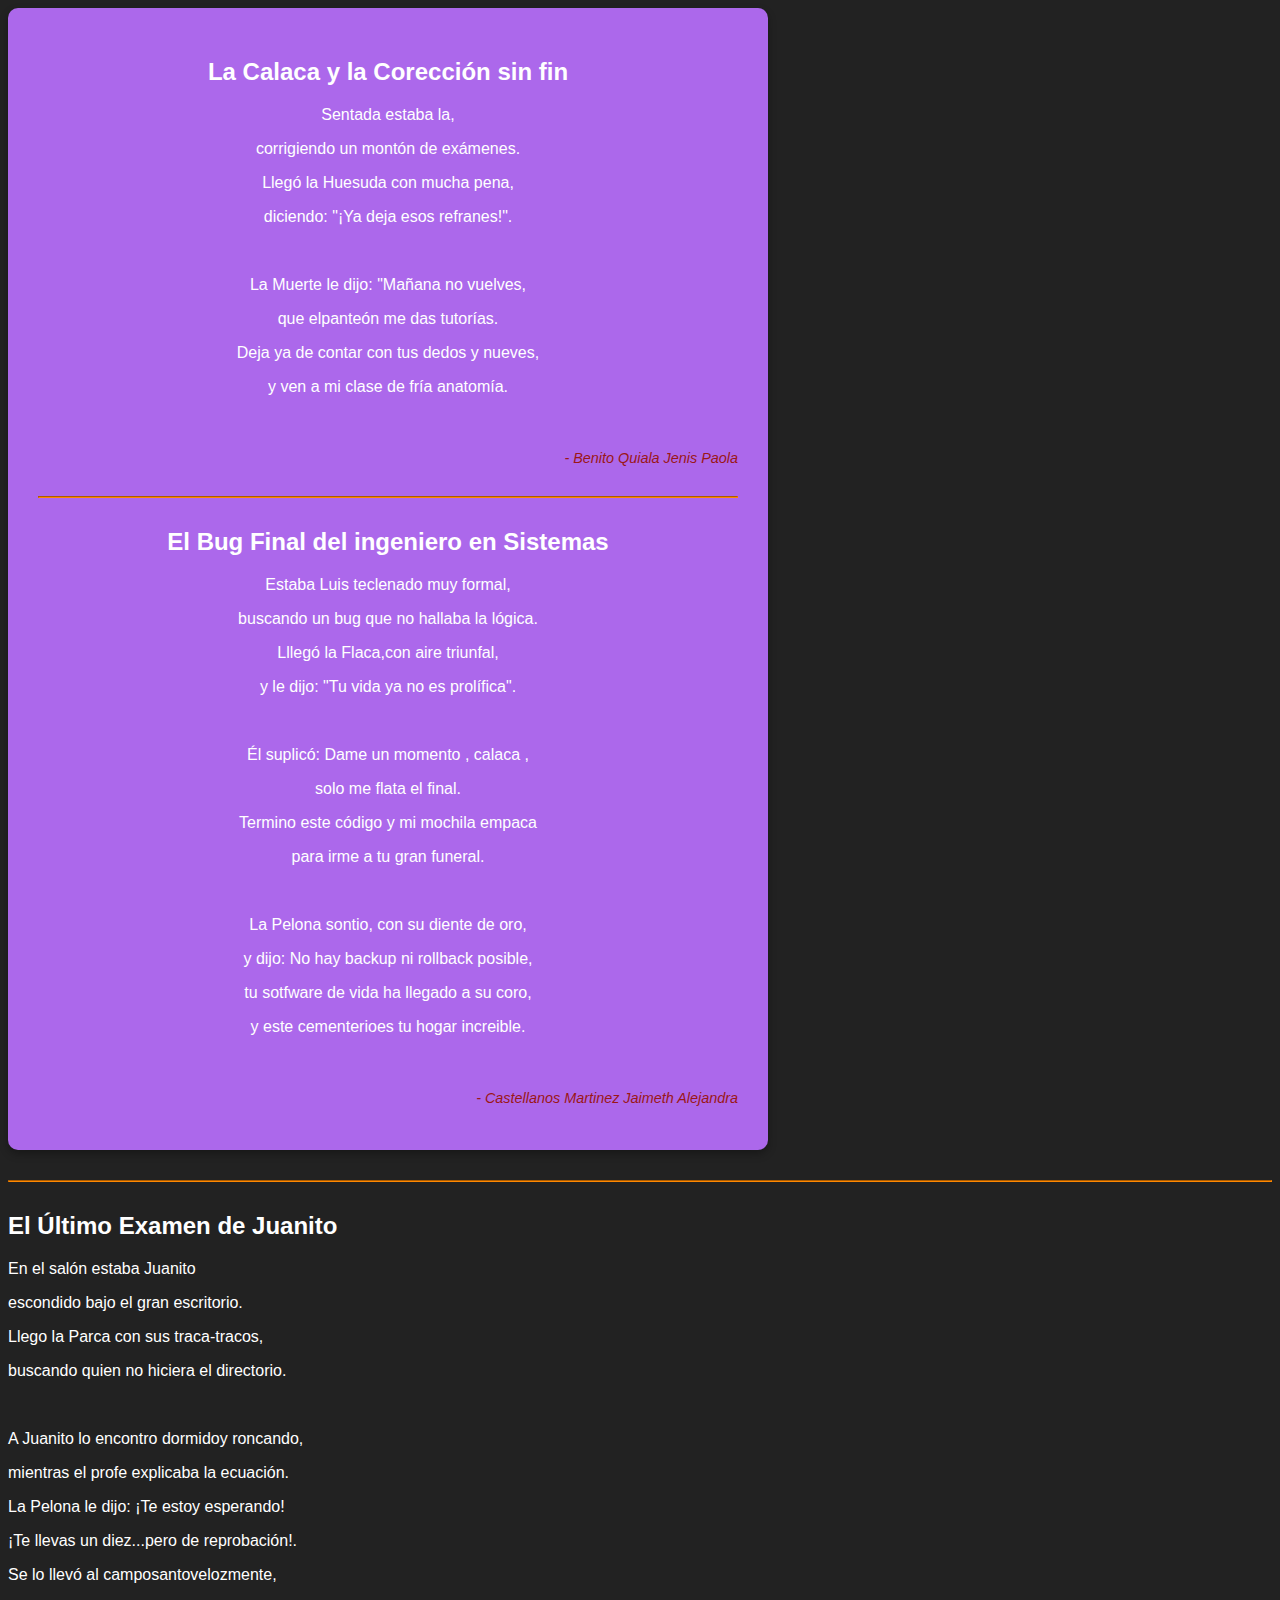
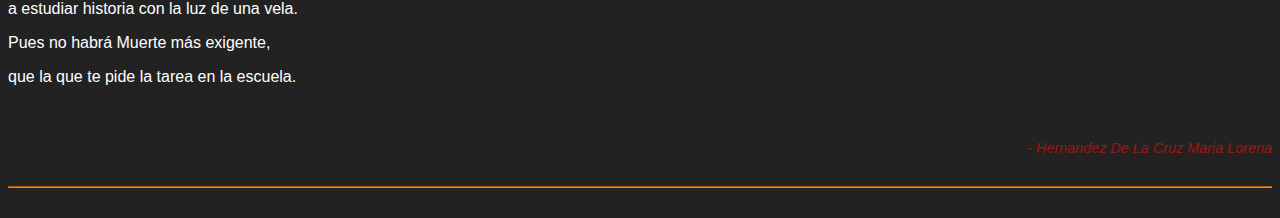
<file: index.html>
<!DOCTYPE html>
<html lang="es">
<head>
    <meta charset="UTF-8">
    <META NAME="viewport"
content="width=device-width, initial-scalet=1.0">
    <title>Calaverita Literaria</title>
    <link rel="stylesheet" href="estilos.css">
</head>
<body>
     <div class="contenedor">
        <div class="calaveritas">
          <h2>La Calaca y la Corección sin fin</h2>
          <p>Sentada estaba la<span class="huesuda"></span>,</p>
          <p>corrigiendo un montón de exámenes.</p>
          <p>Llegó la <span class="parca">Huesuda</span> con mucha pena,</p>
          <p>diciendo: "¡Ya deja esos refranes!".</p>
          <br>
          <p>La Muerte le dijo: "Mañana no vuelves,</p>
          <p>que el<span class="panteón">panteón</span> me das tutorías.</p>
          <p>Deja ya de contar con tus dedos y nueves,</p>
          <p>y ven a mi clase de fría anatomía.</p>
          <br>
          <p class="autor">- Benito Quiala Jenis Paola</p>
        </div>
        <hr style="border-color:#ff8800; margin: 30px 0;"> <div class="calaverita">
          
          <h2>El Bug Final del ingeniero en Sistemas</h2>
          <p>Estaba Luis teclenado muy formal,</p>
          <p>buscando un bug que no hallaba la lógica.</p>
          <p>Lllegó la <span class="parca">Flaca</span>,con aire triunfal,</p>
          <p></p> y le dijo: "Tu vida ya no es prolífica".</div></p>
          <br>
          <p>Él suplicó: Dame un momento , calaca , </p>
          <p>solo me flata el <commit> final.</p>
          <p>Termino este código y mi mochila empaca</p>
          <p>para irme a tu gran funeral.</p>
          <br>
          <p> La Pelona sontio, con su diente de oro,</p>
          <p> y dijo: No hay backup ni rollback posible,</p>
          <p> tu sotfware de vida ha llegado a su coro,</p>
          <p> y este <span class="panteon">cementerio</span>es tu hogar increible.</p>
          <br>
          <p class="autor">- Castellanos Martinez Jaimeth  Alejandra</p>
        </div>
        <hr style="border-color: #ff8800; margin: 30px 0;"> <div class="calaverita">
      
        <div class="calaverita ultima-calaverita">
          <h2>El Último Examen de Juanito</h2>
          <p>En el salón estaba <span class="huesuda">Juanito</span></p>
          <p>escondido bajo el gran escritorio.</p>
          <p>Llego la Parca con sus traca-tracos,</p>
          <p>buscando quien no hiciera el directorio.</p>
          <br>
          <p>A <span class="huesuda">Juanito</span> lo encontro dormidoy roncando,</p>
          <p>mientras el profe explicaba la ecuación.</p>
          <p>La Pelona le dijo: ¡Te estoy esperando!</p>
          <p>¡Te llevas un diez...pero de reprobación!.</p>
          <p>Se lo llevó al <span class="panteon">camposanto</span>velozmente,</p>
          <p>a estudiar historia con la luz de una vela.</p>
          <p>Pues no habrá <span class="parca">Muerte</span> más exigente,</p>
          <p>que la que te pide la tarea en la escuela.</p>
          <br>
          <p class="autor">- Hernandez De La Cruz Maria Lorena</p>
        </div>
          <hr style="border-color:#ff8800; margin: 30px 0;"> <div class="calaverita">

     </div>
</body>
</html>
</file>
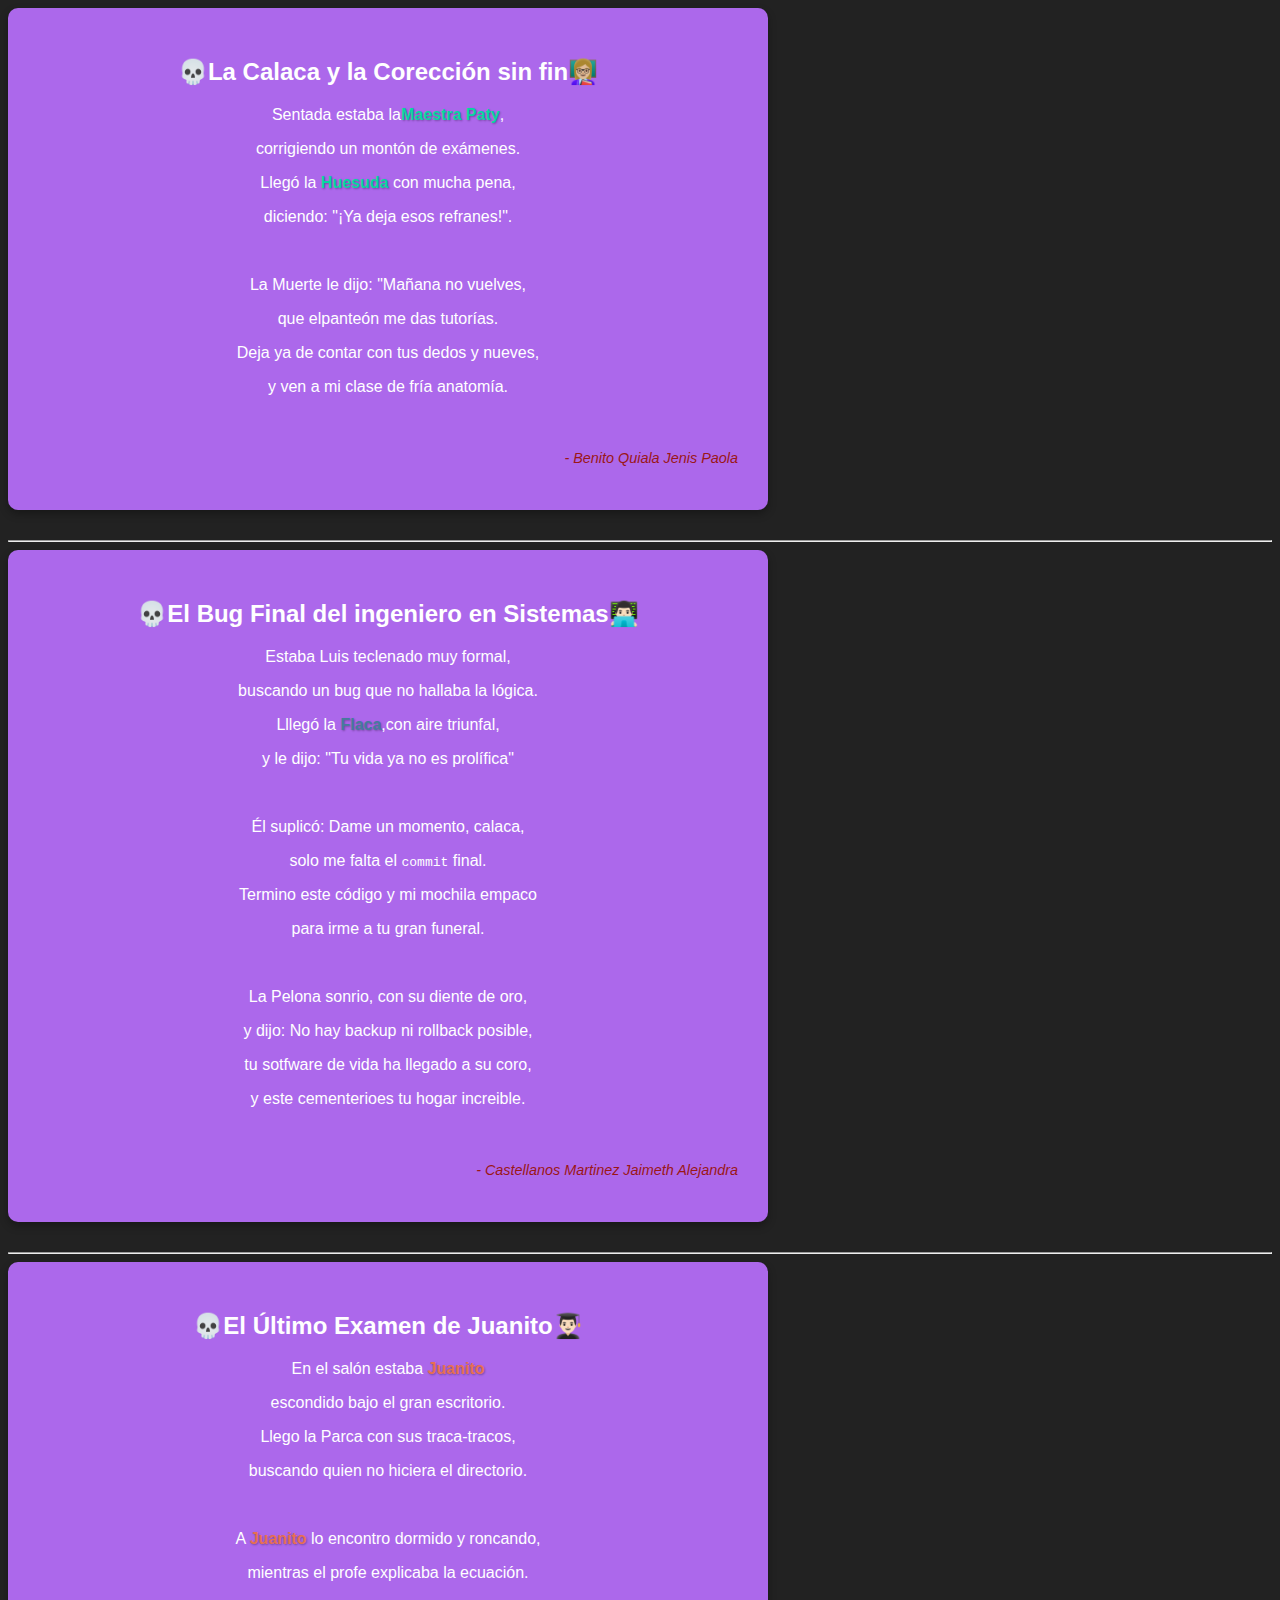
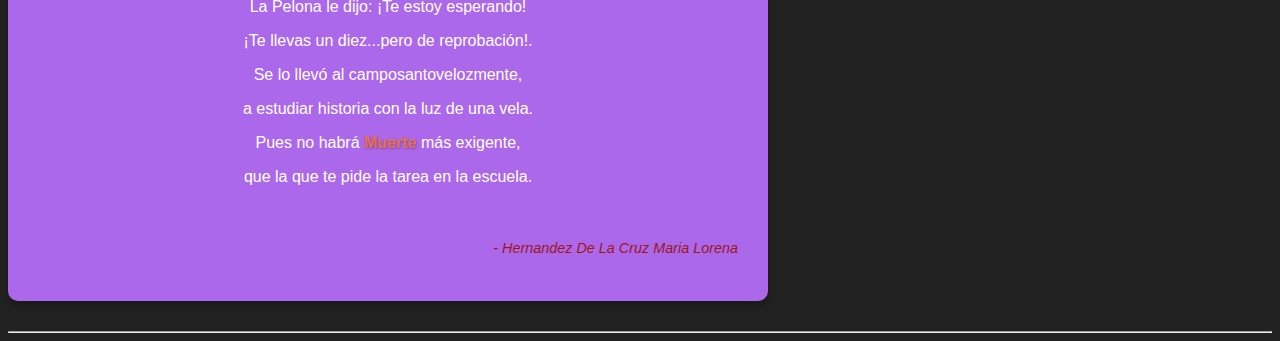
<file: calaverita.html>
<!DOCTYPE html>
<html lang="es">
<head>
    <meta charset="UTF-8">
    <META NAME="viewport"
content="width=device-width, initial-scalet=1.0">
    <title>Calaverita Literaria</title>
    <link rel="stylesheet" href="estilos.css">
</head>
<body>
     <div class="calaveritas-container">
        <div class="contenedor calaverita1">
          <h2>💀La Calaca y la Corección sin fin👩🏼‍🏫</h2>
          <p>Sentada estaba la<span class="huesuda">Maestra Paty</span>,</p>
          <p>corrigiendo un montón de exámenes.</p>
          <p>Llegó la <span class="parca">Huesuda</span> con mucha pena,</p>
          <p>diciendo: "¡Ya deja esos refranes!".</p>
          <br>
          <p>La Muerte le dijo: "Mañana no vuelves,</p>
          <p>que el<span class="panteón">panteón</span> me das tutorías.</p>
          <p>Deja ya de contar con tus dedos y nueves,</p>
          <p>y ven a mi clase de fría anatomía.</p>
          <br>
          <p class="autor">- Benito Quiala Jenis Paola</p>
        </div>
        <hr> 

        <div class="contenedor calaverita2">
          <h2>💀El Bug Final del ingeniero en Sistemas👨🏻‍💻</h2>
          <p>Estaba Luis teclenado muy formal,</p>
          <p>buscando un bug que no hallaba la lógica.</p>
          <p>Lllegó la <span class="parca">Flaca</span>,con aire triunfal,</p>
          <p></p> y le dijo: "Tu vida ya no es prolífica"</p>
          <br>
          <p>Él suplicó: Dame un momento, calaca, </p>
          <p>solo me falta el <code>commit</code> final.</p>
          <p>Termino este código y mi mochila empaco</p>
          <p>para irme a tu gran funeral.</p>
          <br>
          <p> La Pelona sonrio, con su diente de oro,</p>
          <p> y dijo: No hay backup ni rollback posible,</p>
          <p> tu sotfware de vida ha llegado a su coro,</p>
          <p> y este <span class="panteon">cementerio</span>es tu hogar increible.</p>
          <br>
          <p class="autor">- Castellanos Martinez Jaimeth  Alejandra</p>
        </div>
        <hr> 
      
        <div class="contenedor calaverita3">
          <h2>💀El Último Examen de Juanito👨🏻‍🎓</h2>
          <p>En el salón estaba <span class="huesuda">Juanito</span></p>
          <p>escondido bajo el gran escritorio.</p>
          <p>Llego la Parca con sus traca-tracos,</p>
          <p>buscando quien no hiciera el directorio.</p>
          <br>
          <p>A <span class="huesuda">Juanito</span> lo encontro dormido y roncando,</p>
          <p>mientras el profe explicaba la ecuación.</p>
          <p>La Pelona le dijo: ¡Te estoy esperando!</p>
          <p>¡Te llevas un diez...pero de reprobación!.</p>
          <p>Se lo llevó al <span class="panteon">camposanto</span>velozmente,</p>
          <p>a estudiar historia con la luz de una vela.</p>
          <p>Pues no habrá <span class="parca">Muerte</span> más exigente,</p>
          <p>que la que te pide la tarea en la escuela.</p>
          <br>
          <p class="autor">- Hernandez De La Cruz Maria Lorena</p>
        </div>
          <hr> 

     </div>
</body>
</html>
</file>
<file: estilos.css>
/*Estilos generales (compartidos por todas las calaveritas)*/
body {
    font-family: 'Georgia', sans-serif; /*tipo de letra más tradicional*/
    background-color: #222; /*Fondo oscuro para resaltar los colores*/
    color: #fff; /*Texto blanco para mejor contraste*/
}

.contenedor {
   max-width: 700px;
   width: 80%;
   margin-bottom: 30px;
   padding: 30px;
   background-color: #ac68eb; /*Morado pastel*/
   text-align: center;
   border-radius: 10px;
   box-shadow: 0 4px 8px rgba(0, 0, 0, 0.3);
}

h1 {
   text-align: center;
}

/*Estilos especificos para la calaverita1*/
.calaverita1 h1 {
    color: #E63946; /*Rojo intenso*/
    text-shadow: 2px 2px 4px rgba(0, 0, 0, 0.5);
}

.calaverita1 .huesuda, .calaverita1 .parca {
    color: #06D6A0; /*Verde turquesa*/
    font-weight: bold;
    text-shadow: 1px 1px 2px rgba(0, 0, 0, 0.3);
}

/*Estilos especificos para la calaverita2*/
.calaverita2 h1 {
  color:#FCA311; /*Naranja brillante*/
  text-shadow: 2px 2px 4px rgba(0, 0, 0, 0.5);
}

.calaverita2 .huesuda, .calaverita2 .parca {
    color: #457B9D; /*Azul acero*/
    font-weight: bold;
    text-shadow: 1px  1px 2px rgba(0, 0, 0, 0.3);
}

/*Estilos especificos para la calverita3*/
.calaverita3 h1{
    color: #A8DADC; /*Azul pastel*/
    text-shadow: 2px 2px 4px rgba(0, 0, 0, 0.5);
}

.calaverita3 .huesuda, .calaverita3 .parca {
    color: #E76F51; /*Rojo anaranjado*/
    font-weight: bold;
    text-shadow: 1px 1px 2px rgba(0, 0, 0, 0.3);
}

.autor {
    margin-top: 20px;
    text-align: right;
    font-size: 0.9em;
    font-style: italic;
    color: #9b1717;
}
</file>
